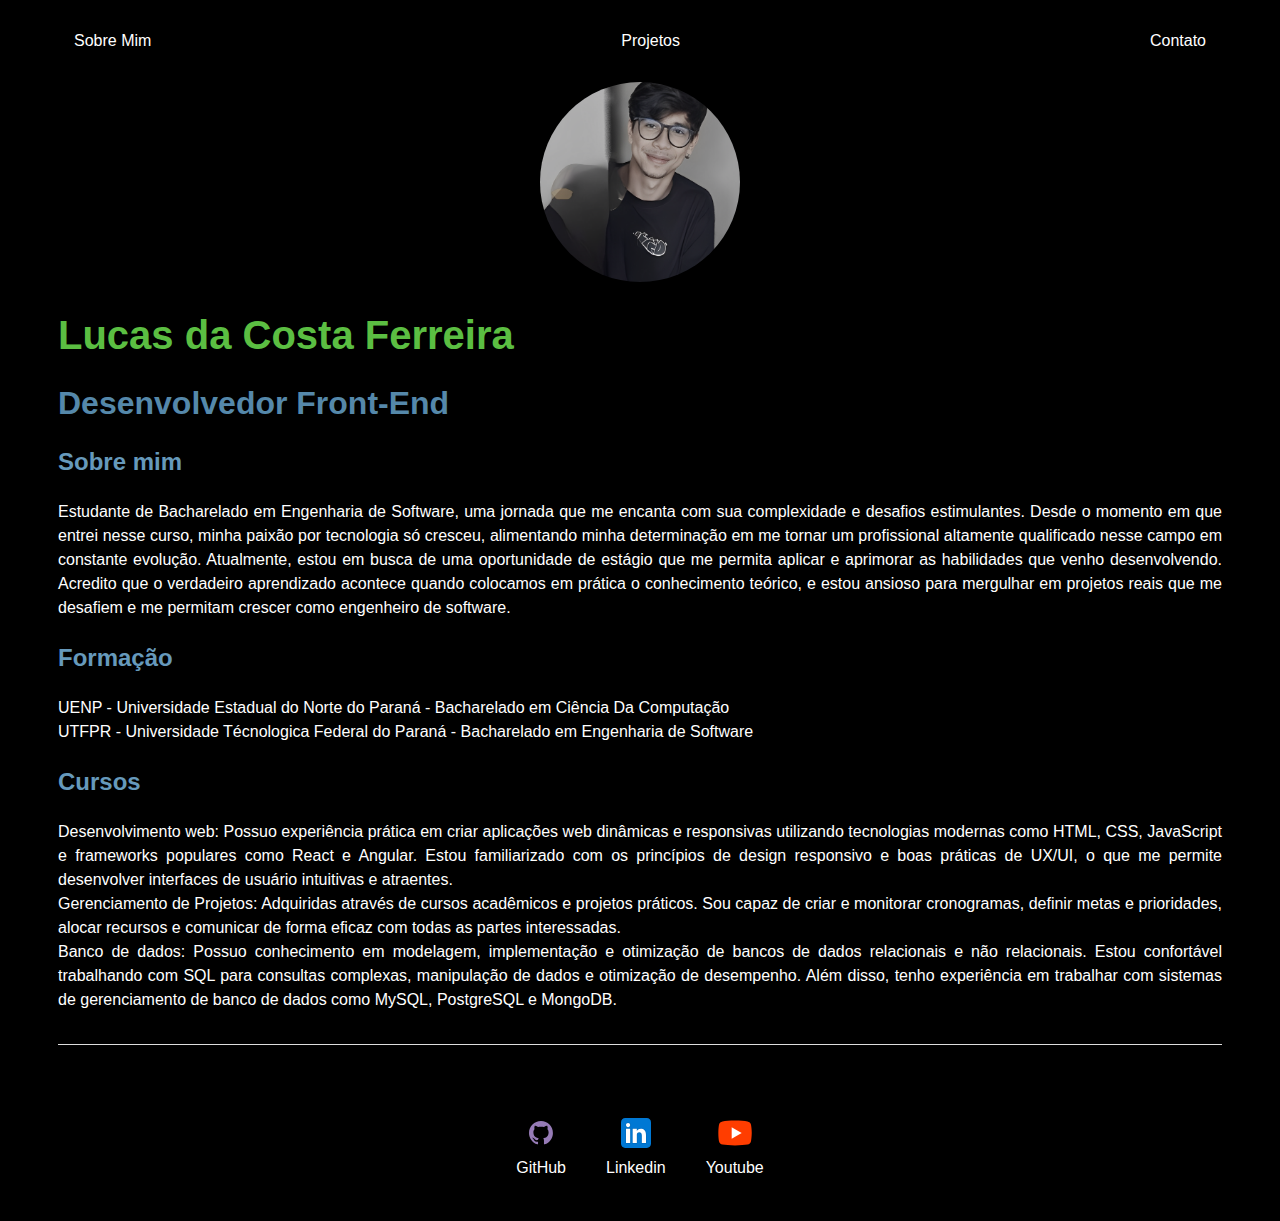
<file: index.html>
<!DOCTYPE html>
<html lang="en">
<head>
    <meta charset="UTF-8">
    <meta name="viewport" content="width=device-width, initial-scale=1.0">
    <title>Lucas Costa</title>
    
    <link rel="stylesheet" href="index.css">
</head>

<body>
    <div class="container">
        <nav>
            <ul>
                <li>
                    <a href="index.html"> Sobre Mim </a>
                </li>
                <li>
                    <a href="Project.html">Projetos</a>
                </li>
                <li>
                    <a href="Contact.html">Contato</a>
                </li>
            </ul>
        </nav>
        
        <header>
            <div class="center">
                <img src="./Img/3.png"></img>
            </div>
            <h1>Lucas da Costa Ferreira</h1>
            <h2>Desenvolvedor Front-End</h2>
        
        </header>
        <main>
            <section>
            <h3>Sobre mim</h3>
            <p>
            Estudante de Bacharelado em Engenharia de Software, uma jornada que me encanta com sua complexidade e desafios estimulantes. Desde o momento em que entrei nesse curso, minha paixão por tecnologia só cresceu, alimentando minha determinação em me tornar um profissional altamente qualificado nesse campo em constante evolução. Atualmente, estou em busca de uma oportunidade de estágio que me permita aplicar e aprimorar as habilidades que venho desenvolvendo. Acredito que o verdadeiro aprendizado acontece quando colocamos em prática o conhecimento teórico, e estou ansioso para mergulhar em projetos reais que me desafiem e me permitam crescer como engenheiro de software.
            </p>
            <h3>Formação</h3>
            <p>
            UENP - Universidade Estadual do Norte do Paraná - Bacharelado em Ciência Da Computação <br>
            UTFPR - Universidade Técnologica Federal do Paraná - Bacharelado em Engenharia de Software<br>
            </p>
            <h3>Cursos</h3>
            <p>
            Desenvolvimento web: Possuo experiência prática em criar aplicações web dinâmicas e responsivas utilizando tecnologias modernas como HTML, CSS, JavaScript e frameworks populares como React e Angular. Estou familiarizado com os princípios de design responsivo e boas práticas de UX/UI, o que me permite desenvolver interfaces de usuário intuitivas e atraentes.<br>  
            Gerenciamento de Projetos: Adquiridas através de cursos acadêmicos e projetos práticos. Sou capaz de criar e monitorar cronogramas, definir metas e prioridades, alocar recursos e comunicar de forma eficaz com todas as partes interessadas.<br>
            Banco de dados: Possuo conhecimento em modelagem, implementação e otimização de bancos de dados relacionais e não relacionais. Estou confortável trabalhando com SQL para consultas complexas, manipulação de dados e otimização de desempenho. Além disso, tenho experiência em trabalhar com sistemas de gerenciamento de banco de dados como MySQL, PostgreSQL e MongoDB.<br>

            </p>
            </section>
        </main>
        <footer>
            <a href="https://github.com/lucacoxta" target="_blank" rel="noopener noreferrer">
            <img src="./Img/github.svg"></img>
            <p>GitHub</p>
            </a>
    
            <a href="https://www.linkedin.com/in/lucas-da-costa-ferreira-702a80257/" target="_blank" rel="noopener noreferrer">
            <img src="./Img/linkedin.svg"></img>
            <p>Linkedin</p>
            </a>
            
            <a href="https://github.com/lucacoxta" target="_blank" rel="noopener noreferrer">
            <img src="./Img/youtube.svg"></img>
            <p>Youtube</p>
            </a>
        </footer>
    </div>
    
</body>
</html>
</file>
<file: index.css>
body{
    color: white;   
    background-color: black;
    font-family: Arial, Helvetica, sans-serif;
}

ul{
    display: flex;
    justify-content: space-between;
    list-style-type: none;
    padding: 16px;
}

h1 {
    font-size: 2.5rem;
    color: #446688;
  }

  h2 {
    font-size: 2rem;
    color: #5588AA;
  }

  h3 {
    font-size: 1.5rem;
    color: #6699BB;
  }


a{
    color: white;
    text-decoration: dashed;
}

header img{
    width: 200px;
    height: 200px;
    border-radius: 50%;
    box-shadow: 0px 0px 10px rgba(0, 0, 0, 0.3);
}
img {
    width: 100%;
    height: 100%;
    object-fit: cover;
  }
.center{
    text-align: center;
}

section{
  margin-bottom: 3rem;
  border-bottom: 1px solid #ddd;
  padding-bottom: 1rem;
}

section p{
    text-align: justify;
    line-height: 1.5;
}

h1{
    color: #5bbe42;
}

footer img{
    width: 40px;
    height: 40px;
}

footer{
    display: flex;
    justify-content: center;
}

footer a{
    margin: 20px;
    text-align: center;
}

footer p{
    margin-top: 2px;
}

.container{
    padding: 0px 50px;
}

nav a:hover{
    color: #5bbe42;
}
</file>
